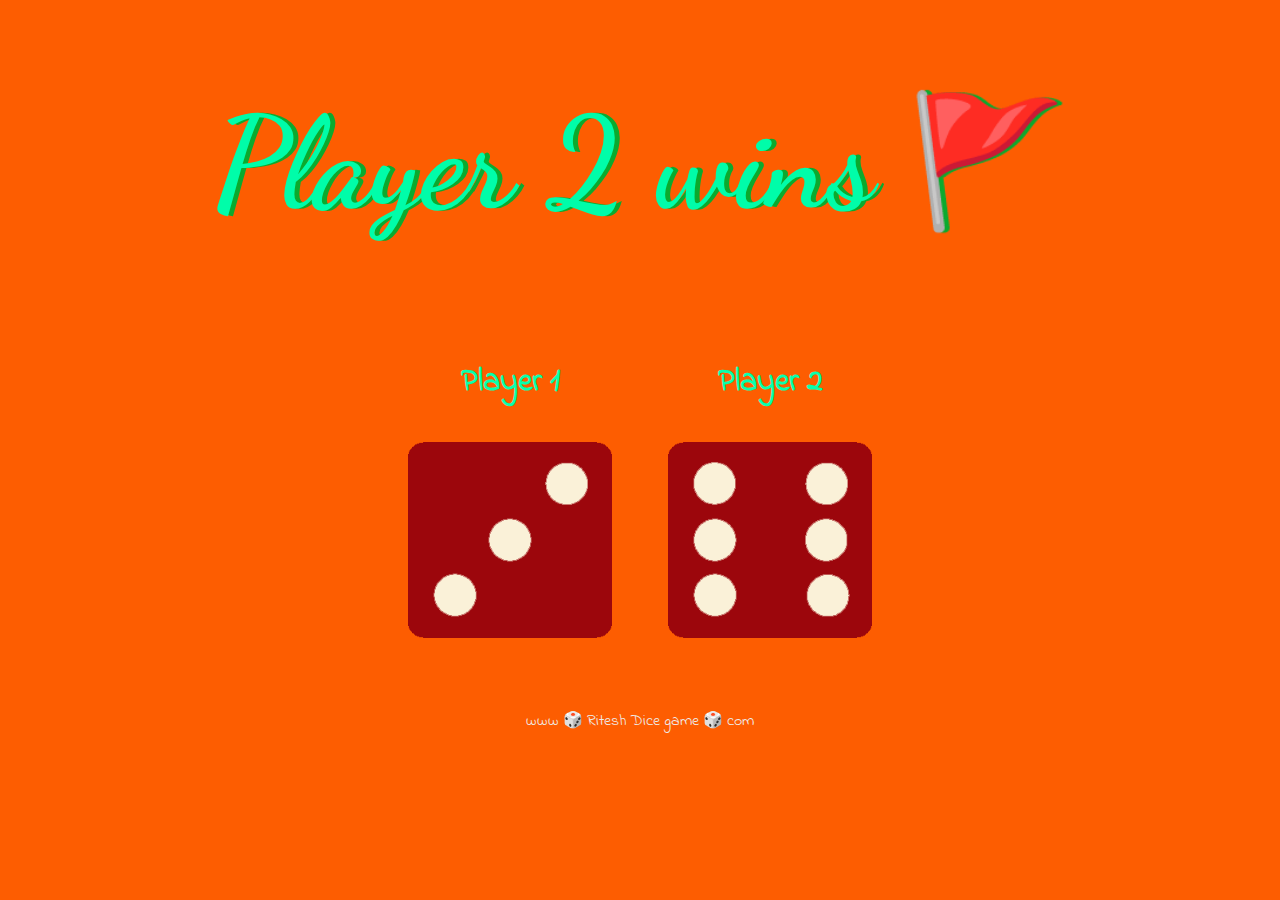
<file: index.html>
<!DOCTYPE html>
<html lang="en" dir="ltr">

<head>
  <meta charset="utf-8">
  <title>Dicee</title>
  <link rel="stylesheet" href="styles.css">
  <link href="https://fonts.googleapis.com/css?family=Indie+Flower|Lobster" rel="stylesheet">
  <link href="https://fonts.googleapis.com/css?family=Dancing+Script&display=swap" rel="stylesheet">


</head>

<body>

  <div class="container">
    <h1>Refresh Me</h1>

    <div class="dice">
      <p>Player 1</p>
      <img class="img1" src="images/dice6.png">
    </div>

    <div class="dice">
      <p>Player 2</p>
      <img class="img2" src="images/dice6.png">
    </div>

  </div>

  <script src="index.js"></script>
</body>

<footer>
  www 🎲 Ritesh Dice game 🎲 com
</footer>

</html>
</file>
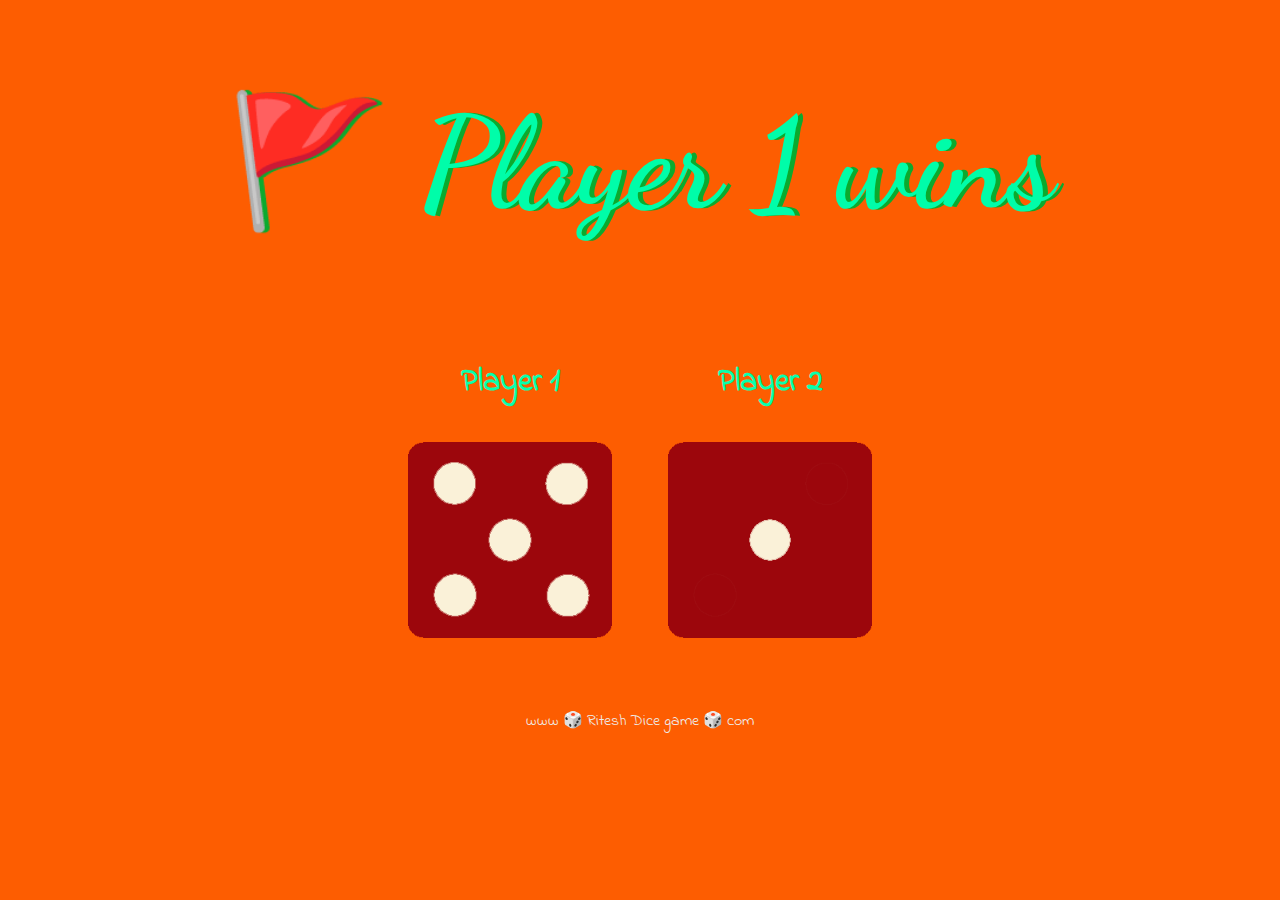
<file: dicee.html>
<!DOCTYPE html>
<html lang="en" dir="ltr">

<head>
  <meta charset="utf-8">
  <title>Dicee</title>
  <link rel="stylesheet" href="styles.css">
  <link href="https://fonts.googleapis.com/css?family=Indie+Flower|Lobster" rel="stylesheet">
  <link href="https://fonts.googleapis.com/css?family=Dancing+Script&display=swap" rel="stylesheet">


</head>

<body>

  <div class="container">
    <h1>Refresh Me</h1>

    <div class="dice">
      <p>Player 1</p>
      <img class="img1" src="images/dice6.png">
    </div>

    <div class="dice">
      <p>Player 2</p>
      <img class="img2" src="images/dice6.png">
    </div>

  </div>

  <script src="index.js"></script>
</body>

<footer>
  www 🎲 Ritesh Dice game 🎲 com
</footer>

</html>
</file>
<file: styles.css>
.container {
  width: 100%;
  margin: auto;
  text-align: center;
}

.dice {
  text-align: center;
  display: inline-block;

}

body {
  background-color: rgb(253, 93, 1);
}

h1 {
  width: 100%;
  
  font-family: 'Dancing Script', cursive;
  text-shadow: 5px 0 #0baa2e;
  font-size: 8rem;
  color: rgb(0, 253, 169);
}

p {
  font-size: 2rem;
  color: rgb(9, 255, 173);
  font-weight: bold;
  font-family: 'Indie Flower', cursive;
}

img {
  width: 80%;
}

footer {
  margin-top: 5%;
  color: #EEEEEE;
  text-align: center;
  font-family: 'Indie Flower', cursive;

}
</file>
